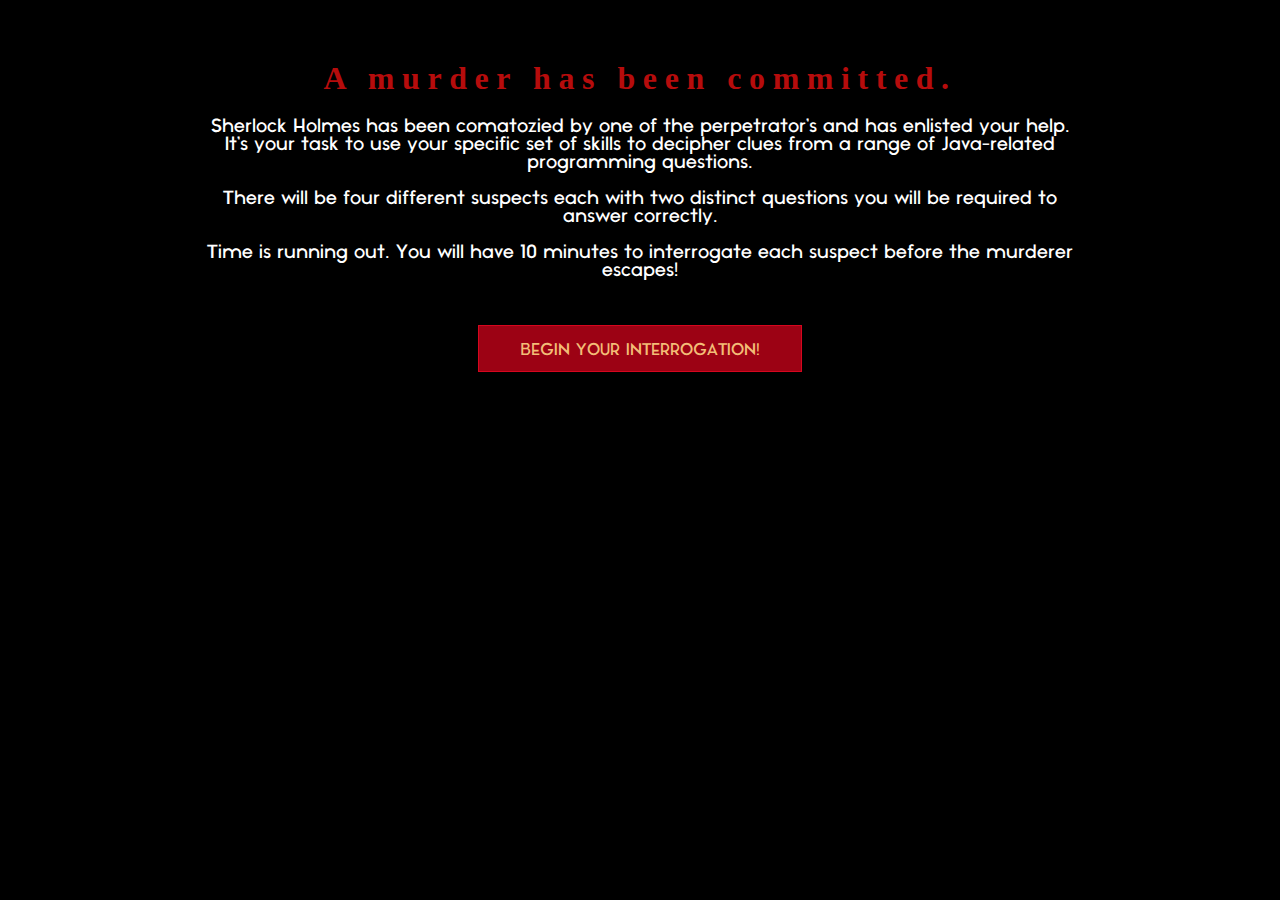
<file: index.html>
<!DOCTYPE html>
<head>
    <title>Game</title>
    <style type="text/css">
        @font-face {
  font-family: 'noir';
  src: url('./assets/fonts/noir_medium.ttf') format("truetype");
  font-weight: normal;
  font-style: normal;
} 
        
        body{
            background-color:rgb(0, 0, 0);
            text-align: center;
            margin: 60px;
        }
        p{
            color: #ffffff;
        }
        .storytext {
            width: 900px;
            margin-left: auto;
            margin-right: auto;
            font-size: larger;
        }
        *{
            text-align: center;
        }
        h1 {
            color: rgb(182, 12, 12);
            text-decoration: bold;
            font-family: fantasy;
            letter-spacing: 0.20cm;
        }

        a p{
            position: relative;
            color: #f3bd77;
        }
        p{
            font-family: noir;
        }

        .hm_btn {
            border: 1px solid #fc5a6d;
            color: #000000;
        }

        .hm_about_data a.hm_btn {
            margin-top: 25px;
        }

        .hm_btn {
            margin-top: 25px;
            color: #000000;
            height: 45px;
            text-transform: uppercase;
            font-size: 17px;
            display: inline-block;
            padding: 0px 41px;
            line-height: 14px;
            border-radius: 0px;
            position: relative;
            overflow: hidden;
            background-color: #9c0214;
            border: 1px solid #d6061e;
            z-index: 1;
            transition: ease 0.35s all;
            text-decoration: none;
            font-family: 'Franklin Gothic Medium', 'Arial Narrow', Arial, sans-serif;
        }

        .hm_btn:hover {
            text-decoration: none;
            color: #fc5a6d;
            background-color: #fff;
        }
        </style>
</head>
<body>
    <h1>A murder has been committed.</h1>
    <div class="storytext"> <p>Sherlock Holmes has been comatozied by one of the perpetrator's and has enlisted your help. <br>It's your task to use your specific set of skills to decipher clues from a range of Java-related programming questions.</br>
        <br>There will be four different suspects each with two distinct questions you will be required to answer correctly.</br><br>Time is running out. You will have 10 minutes to interrogate each suspect before the murderer escapes!</br></p></div>
    <a href="selectionmenu.html" class="hm_btn"><p>Begin your interrogation!</p></a> 
</body>
</file>
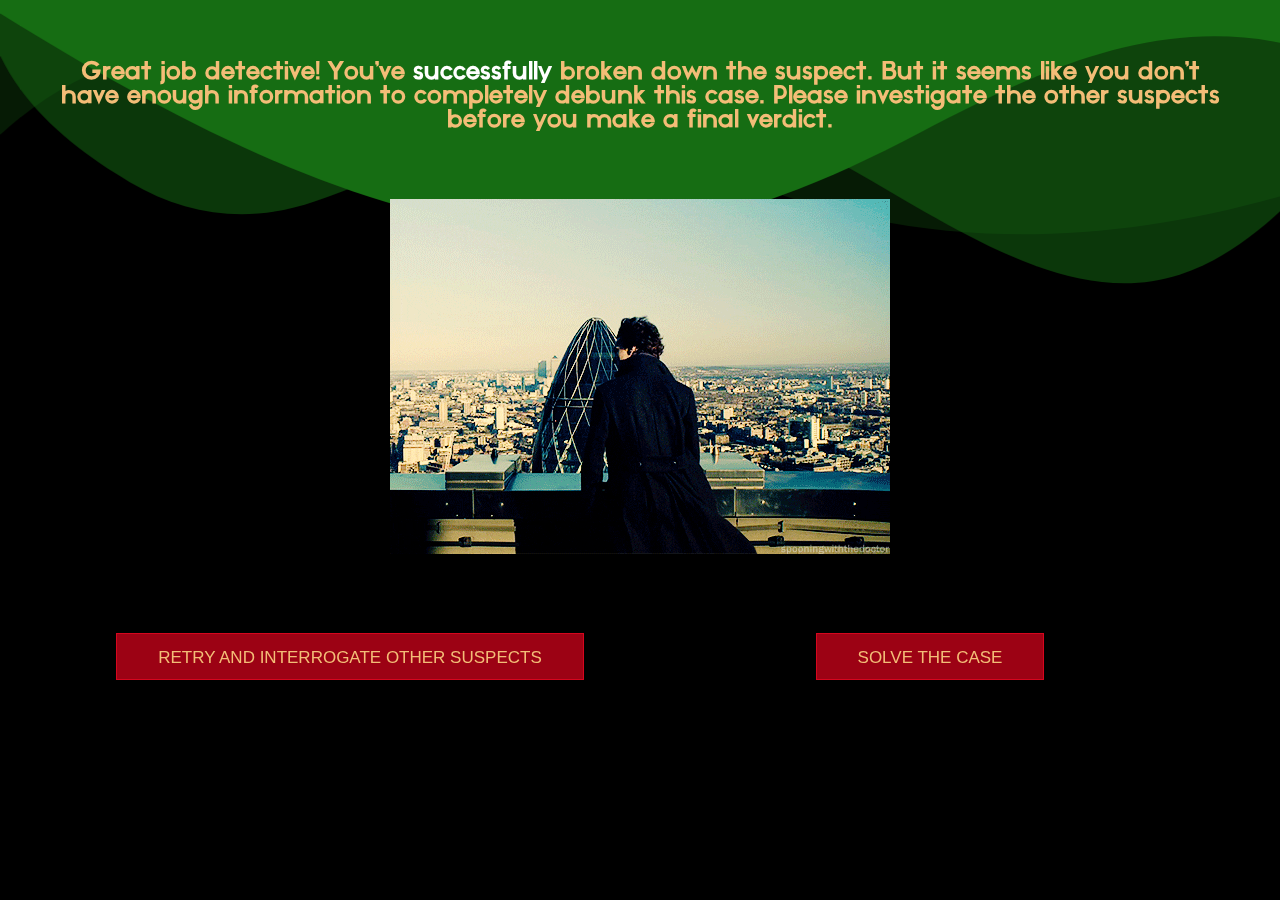
<file: correct.html>
<!DOCTYPE html>
<html>
<link rel="stylesheet"  href="style.css">
<head>
    <title>correct</title>
</head>
<body>
    <center>
    <div style= "position-relative;">
        <div class= "waves2">
            <svg data-name="Layer 1" xmlns="http://www.w3.org/2000/svg" viewBox="0 0 1200 120" preserveAspectRatio="none">
                <path d="M0,0V46.29c47.79,22.2,103.59,32.17,158,28,70.36-5.37,136.33-33.31,206.8-37.5C438.64,32.43,512.34,53.67,583,72.05c69.27,18,138.3,24.88,209.4,13.08,36.15-6,69.85-17.84,104.45-29.34C989.49,25,1113-14.29,1200,52.47V0Z" opacity=".25" class="shape-fill"></path>
                <path d="M0,0V15.81C13,36.92,27.64,56.86,47.69,72.05,99.41,111.27,165,111,224.58,91.58c31.15-10.15,60.09-26.07,89.67-39.8,40.92-19,84.73-46,130.83-49.67,36.26-2.85,70.9,9.42,98.6,31.56,31.77,25.39,62.32,62,103.63,73,40.44,10.79,81.35-6.69,119.13-24.28s75.16-39,116.92-43.05c59.73-5.85,113.28,22.88,168.9,38.84,30.2,8.66,59,6.17,87.09-7.5,22.43-10.89,48-26.93,60.65-49.24V0Z" opacity=".5" class="shape-fill"></path>
                <path d="M0,0V5.63C149.93,59,314.09,71.32,475.83,42.57c43-7.64,84.23-20.12,127.61-26.46,59-8.63,112.48,12.24,165.56,35.4C827.93,77.22,886,95.24,951.2,90c86.53-7,172.46-45.71,248.8-84.81V0Z" class="shape-fill"></path>
            </svg>
        </div>
          
<h1 style="font-size: 25px;">Great job detective! You've <b style="color:white">successfully</b> broken down the suspect. 
    But it seems like you don't have enough information to completely debunk this case.
    Please investigate the other suspects before you make a final verdict.
    </h1>   
   
        <img img class= "mygif" src="assets/gifs/sherlockcorrect.gif" alt="sherlockverdict" />
    </center>

        <center><div class="flexbox2"><a href="selectionmenu.html" class="hm_btn"><p>RETRY AND INTERROGATE OTHER SUSPECTS </p></a> </div>
            
    <div class="flexbox2"><a href="gameover.html" class="hm_btn"><p>SOLVE THE CASE</p></a></div>
    </center>

    




</body>


</html>
</file>
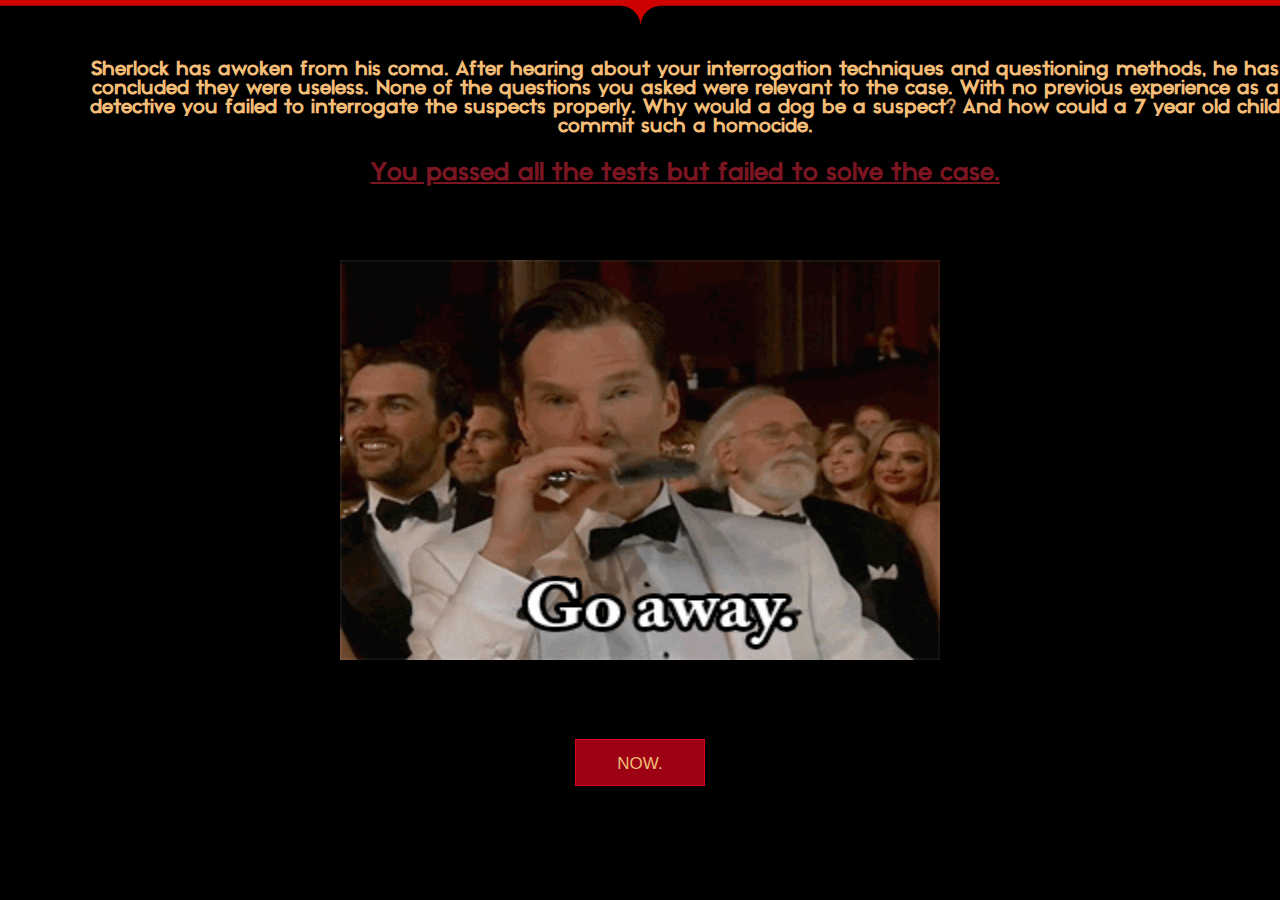
<file: gameover.html>
<!DOCTYPE html>
<html>
<link rel="stylesheet"  href="style.css">
<head>
  <title>gameover</title>
</head>
<body>
    <center>
    <div style= "position-relative;">
      <div class="splitbackground">
        <svg data-name="Layer 1" xmlns="http://www.w3.org/2000/svg" viewBox="0 0 1200 120" preserveAspectRatio="none">
            <rect x="1200" height="3.6"></rect>
            <rect height="3.6"></rect>
            <path d="M0,0V3.6H580.08c11,0,19.92,5.09,19.92,13.2,0-8.14,8.88-13.2,19.92-13.2H1200V0Z" class="shape-fill"></path>
        </svg>
    </div>
        
        
    <h1 style="color:#f3bd77;font-size: 20px;width: 1250px;font-family: noir;">

      Sherlock has awoken from his coma. After hearing about your interrogation techniques and questioning methods, he has concluded they were useless. 
      None of the questions you asked were relevant to the case. With no previous experience as a detective you failed to interrogate the suspects properly. 
      Why would a dog be a suspect? And how could a 7 year old child commit such a homocide. 
      <p style=" text-decoration: underline;color: #7a1521;font-size: 25px">You passed all the tests but <b style=" text-decoration: underline;">failed to solve the case.</b></p></h1></div>

    <img img class= "mygifscale" src="assets/gifs/sherlockgameover.gif" alt="sherlockgameover" />
</center>

<center>
  <a href="index.html" class="hm_btn"><p>Now.</p></a></div>
</center>



</body>


</html>
</file>
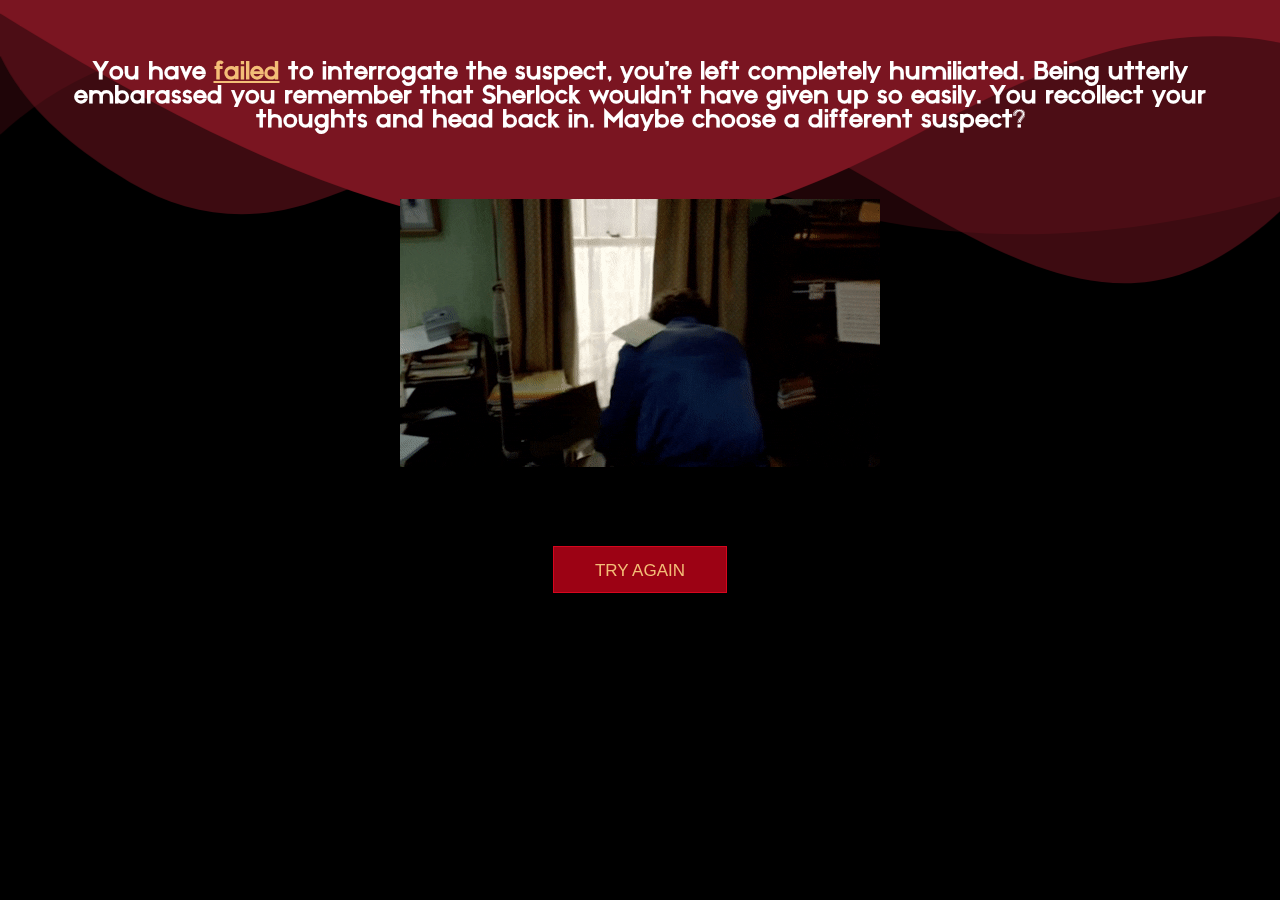
<file: incorrect.html>
<!DOCTYPE html>
<html>
<link rel="stylesheet"  href="style.css">
<head>
  <title>incorrect</title>
</head>
<body>
    <center>
    <div style= "position-relative;">
        <div class= "waves1">
            <svg data-name="Layer 1" xmlns="http://www.w3.org/2000/svg" viewBox="0 0 1200 120" preserveAspectRatio="none">
                <path d="M0,0V46.29c47.79,22.2,103.59,32.17,158,28,70.36-5.37,136.33-33.31,206.8-37.5C438.64,32.43,512.34,53.67,583,72.05c69.27,18,138.3,24.88,209.4,13.08,36.15-6,69.85-17.84,104.45-29.34C989.49,25,1113-14.29,1200,52.47V0Z" opacity=".25" class="shape-fill"></path>
                <path d="M0,0V15.81C13,36.92,27.64,56.86,47.69,72.05,99.41,111.27,165,111,224.58,91.58c31.15-10.15,60.09-26.07,89.67-39.8,40.92-19,84.73-46,130.83-49.67,36.26-2.85,70.9,9.42,98.6,31.56,31.77,25.39,62.32,62,103.63,73,40.44,10.79,81.35-6.69,119.13-24.28s75.16-39,116.92-43.05c59.73-5.85,113.28,22.88,168.9,38.84,30.2,8.66,59,6.17,87.09-7.5,22.43-10.89,48-26.93,60.65-49.24V0Z" opacity=".5" class="shape-fill"></path>
                <path d="M0,0V5.63C149.93,59,314.09,71.32,475.83,42.57c43-7.64,84.23-20.12,127.61-26.46,59-8.63,112.48,12.24,165.56,35.4C827.93,77.22,886,95.24,951.2,90c86.53-7,172.46-45.71,248.8-84.81V0Z" class="shape-fill"></path>
            </svg>
        </div>
        
        
    <h1 style="color:#ffffff;font-size: 25px;">You have <b style="color:#f3bd77;text-decoration: underline;">failed</b> to interrogate the suspect, you're left completely humiliated. 
        Being utterly embarassed you remember that Sherlock wouldn't have given up so easily. 
        You  recollect your thoughts and head back in. Maybe choose a different suspect?
    </h1>

    <img img class= "mygif" src="assets/gifs/sherlockincorrect.gif" alt="sherlocksad" />
</center>

<center>
  <a href="selectionmenu.html" class="hm_btn"><p>Try Again</p></a></div>
</center>



</body>


</html>
</file>
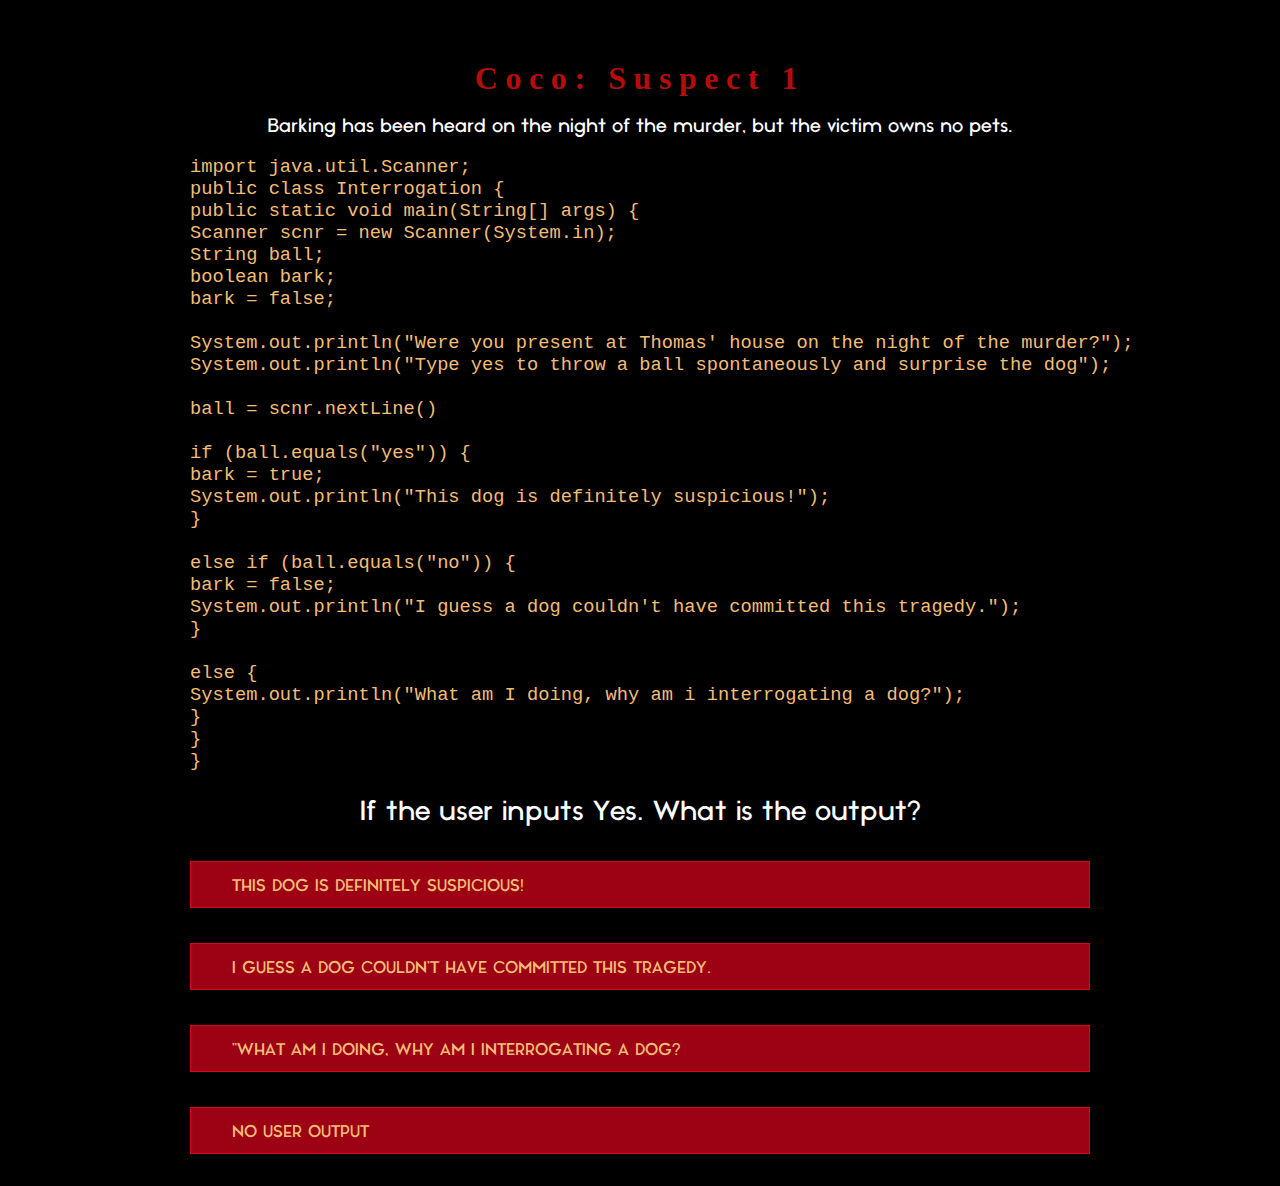
<file: option1.html>
<!DOCTYPE html>
<head>
    <link rel= "stylesheet" href= "style.css">
    <title>Game</title>
    <style type= "text/css">
        @font-face {
  font-family: 'noir';
  src: url('./assets/fonts/noir_medium.ttf') format("truetype");
  font-weight: normal;
  font-style: normal;
} 
        
        body{
            background-color:rgb(0, 0, 0);
            margin: 60px;
        }

        p{
            color: #ffffff;
            text-align: center;
            font-family: noir;
        
        }

        

        .storytext {
            width: 900px;
            margin-left: auto;
            margin-right: auto;
            font-size: larger;
        }
        .question {
            color: #f3bd77;
            width: 900px;
            margin-left: auto;
            margin-right: auto;
            font-size: larger;
           
        }
        
        h1 {
            color: rgb(182, 12, 12);
            text-decoration: bold;
            font-family: fantasy;
            letter-spacing: 0.20cm;
        }

        .hm_btn {
            border: 1px solid #fc5a6d;
            color: #000000;
            text-align: center;
        }

        .hm_about_data a.hm_btn {
            margin-top: 25px;
        }

        .hm_btn {
            margin-top: 20px;
            margin-left: auto;
            color: #000000;
            height: 45px;
            text-transform: uppercase;
            font-size: 17px;
            display: inline-block;
            padding: 0px 41px;
            line-height: 14px;
            border-radius: 0px;
            position: relative;
            overflow: hidden;
            background-color: #9c0214;
            border: 1px solid #d6061e;
            z-index: 1;
            transition: ease 0.35s all;
            text-decoration: none;
            font-family: 'Franklin Gothic Medium', 'Arial Narrow', Arial, sans-serif;
            margin-top: 35px;
            display: flex;
            
            
        }

        .hm_btn:hover {
            text-decoration: none;
            color: #fc5a6d;
            background-color: #fff;
        }
        </style>
</head>
<body>
    <h1>Coco: Suspect 1</h1>
    <div class= "storytext"> <p>Barking has been heard on the night of the murder, but the victim owns no pets.</p>
    <div class= "question"> <pre><code>import java.util.Scanner;
public class Interrogation {
public static void main(String[] args) {
Scanner scnr = new Scanner(System.in);
String ball;
boolean bark;
bark = false;
           
System.out.println("Were you present at Thomas' house on the night of the murder?");
System.out.println("Type yes to throw a ball spontaneously and surprise the dog");

ball = scnr.nextLine()

if (ball.equals("yes")) {
bark = true;
System.out.println("This dog is definitely suspicious!");
}

else if (ball.equals("no")) {
bark = false;
System.out.println("I guess a dog couldn't have committed this tragedy.");
}

else {
System.out.println("What am I doing, why am i interrogating a dog?");
}
}
} </pre></code>

<div class= "storytext"> <p>If the user inputs Yes. What is the output?</p>
    
    
    <a href= "incorrect.html" class= "hm_btn"><p>This dog is definitely suspicious!</p></a>
    <a href= "incorrect.html" class= "hm_btn"><p>I guess a dog couldn't have committed this tragedy.</p></a> 
    <a href= "correct.html" class= "hm_btn"><p>"What am I doing, why am i interrogating a dog?</p></a> 
    <a href= "incorrect.html" class= "hm_btn"><p>No user output</p></a> 
</body>
</file>
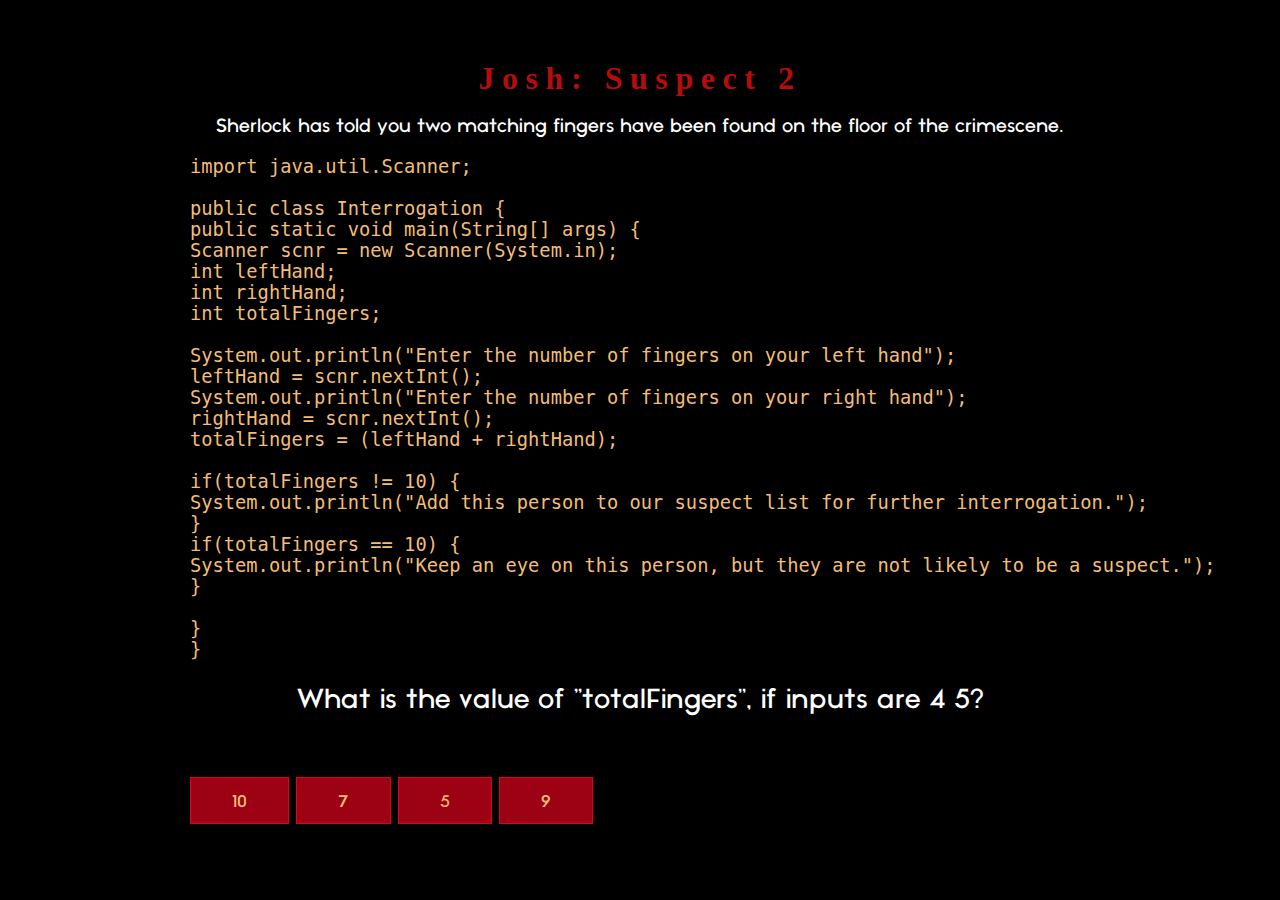
<file: option2.html>
<!DOCTYPE html>
<head>
    <link rel= "stylesheet" href= "style.css">
    <title>Game</title>
    <style type= "text/css">
        @font-face {
  font-family: 'noir';
  src: url('./assets/fonts/noir_medium.ttf') format("truetype");
  font-weight: normal;
  font-style: normal;
} 
        
        body{
            background-color:rgb(0, 0, 0);
            margin: 60px;
        }

        p{
            color: #ffffff;
            text-align: center;
            font-family: noir;
        }

        

      
        .storytext {
            width: 900px;
            margin-left: auto;
            margin-right: auto;
            font-size: larger;
        }
        .question {
            color: #f3bd77;
            width: 900px;
            margin-left: auto;
            margin-right: auto;
            font-size: larger;
        }
        
        h1 {
            color: rgb(182, 12, 12);
            text-decoration: bold;
            font-family: fantasy;
            letter-spacing: 0.20cm;
        }

        a p{
            position: relative;
            color: #f3bd77;
            text-align: center;
        }

        .hm_btn {
            border: 1px solid #fc5a6d;
            color: #000000;
            text-align: center;
            
        }

        .hm_about_data a.hm_btn {
            margin-top: 25px;
        }

        .hm_btn {
            margin-top: 20px;
            margin-left: auto;
            color: #000000;
            height: 45px;
            text-transform: uppercase;
            font-size: 17px;
            display: inline-block;
            padding: 0px 41px;
            line-height: 14px;
            border-radius: 0px;
            position: relative;
            overflow: hidden;
            background-color: #9c0214;
            border: 1px solid #d6061e;
            z-index: 1;
            transition: ease 0.35s all;
            text-decoration: none;
            font-family: 'Franklin Gothic Medium', 'Arial Narrow', Arial, sans-serif;
            margin-top: 35px;
        }

        .hm_btn:hover {
            text-decoration: none;
            color: #fc5a6d;
            background-color: #fff;
        }
        </style>
</head>
<body>
    <h1>Josh: Suspect 2</h1>
    <div class= "storytext"> <p>Sherlock has told you two matching fingers have been found on the floor of the crimescene.</p>
    <div class= "question"> <pre><code>import java.util.Scanner;
       
public class Interrogation {
public static void main(String[] args) {
Scanner scnr = new Scanner(System.in);
int leftHand;
int rightHand;
int totalFingers;
            
System.out.println("Enter the number of fingers on your left hand");
leftHand = scnr.nextInt();
System.out.println("Enter the number of fingers on your right hand");
rightHand = scnr.nextInt();
totalFingers = (leftHand + rightHand);
        
if(totalFingers != 10) {
System.out.println("Add this person to our suspect list for further interrogation.");
}
if(totalFingers == 10) {
System.out.println("Keep an eye on this person, but they are not likely to be a suspect.");
}
        
}
} </pre></code>
<div class="storytext"> <p>What is the value of "totalFingers", if inputs are 4 5?</p>
    
    <a href="incorrect.html" class="hm_btn"><p>10</p></a> 
    <a href="incorrect.html" class="hm_btn"><p>7</p></a> 
    <a href="incorrect.html" class="hm_btn"><p>5</p></a> 
    <a href="correct.html" class="hm_btn"><p>9</p></a> 
</body>
</file>
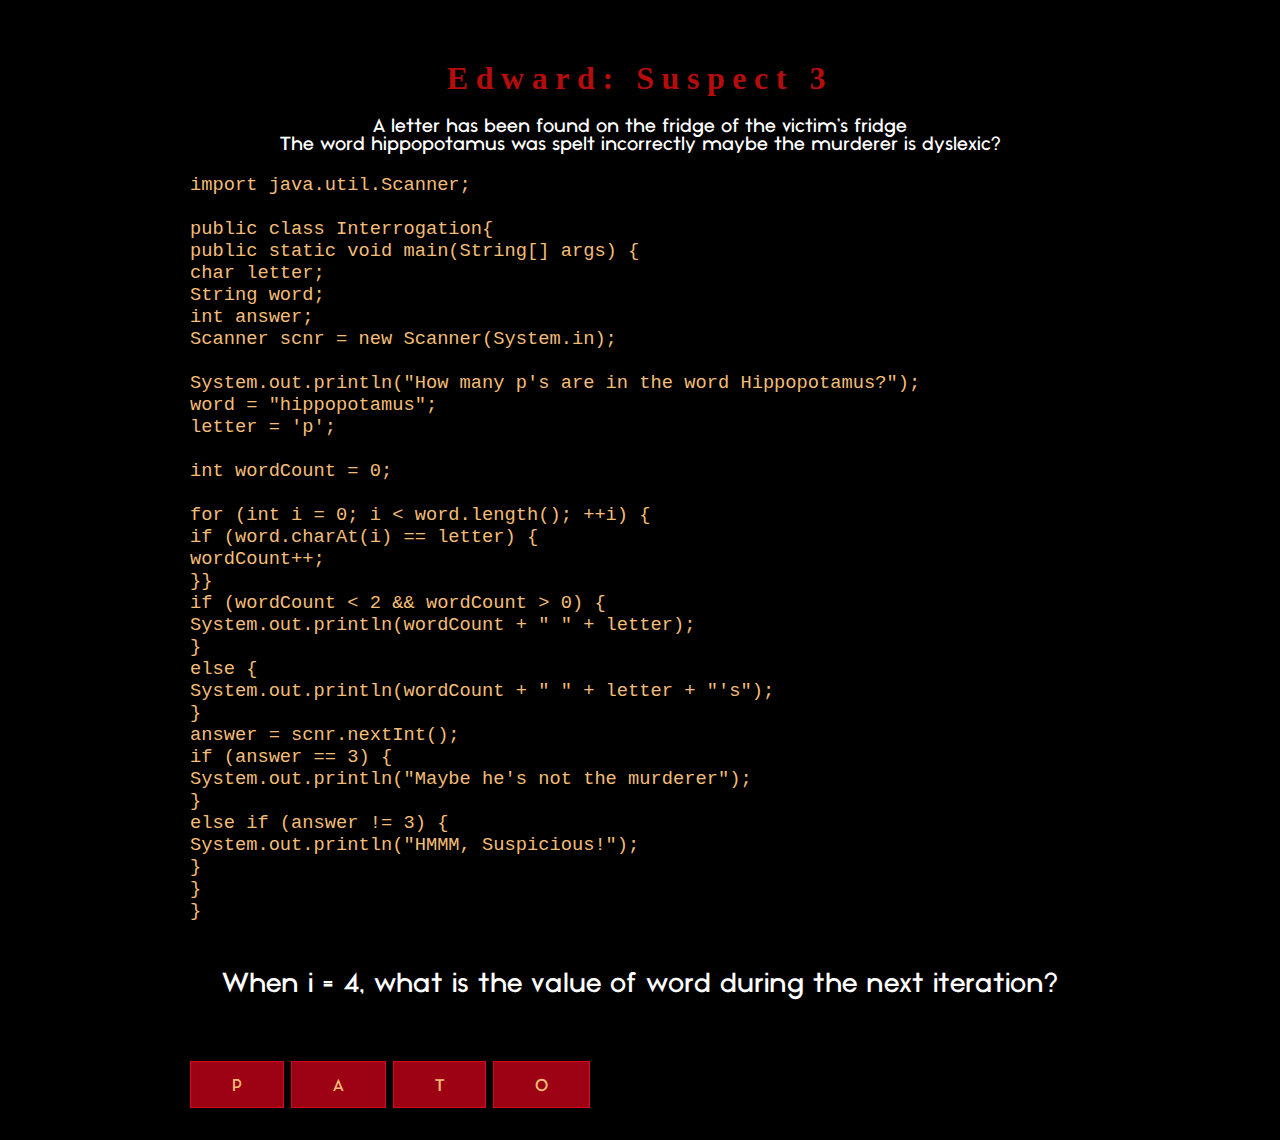
<file: option3.html>
<!DOCTYPE html>
<head>
    <link rel= "stylesheet" href= "style.css">
    <title>Game</title>
    <style type= "text/css">
        @font-face {
  font-family: 'noir';
  src: url('./assets/fonts/noir_medium.ttf') format("truetype");
  font-weight: normal;
  font-style: normal;
} 
        
        body{
            background-color:rgb(0, 0, 0);
            margin: 60px;
        }

        p{
            color: #ffffff;
            text-align: center;
            font-family: noir;
        }

        

      
        .storytext {
            width: 900px;
            margin-left: auto;
            margin-right: auto;
            font-size: larger;
        }
        .question {
            color: #f3bd77;
            width: 900px;
            margin-left: auto;
            margin-right: auto;
            font-size: larger;
        }
        
        h1 {
            color: rgb(182, 12, 12);
            text-decoration: bold;
            font-family: fantasy;
            letter-spacing: 0.20cm;
        }

        a p{
            position: relative;
            color: #f3bd77;
        }
  

        .hm_btn {
            border: 1px solid #fc5a6d;
            color: #000000;
            text-align: center;
        }

        .hm_about_data a.hm_btn {
            margin-top: 25px;
        }

        .hm_btn {
            margin-top: 20px;
            margin-left: auto;
            color: #000000;
            height: 45px;
            text-transform: uppercase;
            font-size: 17px;
            display: inline-block;
            padding: 0px 41px;
            line-height: 14px;
            border-radius: 0px;
            position: relative;
            overflow: hidden;
            background-color: #9c0214;
            border: 1px solid #d6061e;
            z-index: 1;
            transition: ease 0.35s all;
            text-decoration: none;
            font-family: 'Franklin Gothic Medium', 'Arial Narrow', Arial, sans-serif;
            margin-top: 35px;
            
        }

        .hm_btn:hover {
            text-decoration: none;
            color: #fc5a6d;
            background-color: #fff;
        }
        </style>
</head>
<body>
    <h1>Edward: Suspect 3</h1>
    <div class= "storytext"> <p>A letter has been found on the fridge of the victim's fridge<br>The word hippopotamus was spelt incorrectly maybe the murderer is dyslexic?</br></p>
    <div class= "question"> <pre><code>import java.util.Scanner;

public class Interrogation{
public static void main(String[] args) {
char letter;
String word;
int answer;
Scanner scnr = new Scanner(System.in);
              
System.out.println("How many p's are in the word Hippopotamus?");
word = "hippopotamus";
letter = 'p';
              
int wordCount = 0;
              
for (int i = 0; i < word.length(); ++i) {
if (word.charAt(i) == letter) {
wordCount++;
}}
if (wordCount < 2 && wordCount > 0) {
System.out.println(wordCount + " " + letter);
}
else {
System.out.println(wordCount + " " + letter + "'s");
}
answer = scnr.nextInt();
if (answer == 3) {
System.out.println("Maybe he's not the murderer");
}
else if (answer != 3) {
System.out.println("HMMM, Suspicious!");
}
}
}
     </pre></code>
<div class="storytext"> <p>When i = 4, what is the value of word during the next iteration?</p>
    

    <a href= "incorrect.html" class= "hm_btn"><p>p</p></a> 
    <a href= "incorrect.html" class= "hm_btn"><p>a</p></a> 
    <a href= "incorrect.html" class= "hm_btn"><p>t</p></a> 
    <a href= "correct.html" class= "hm_btn"><p>o</p></a> 
</body>
</file>
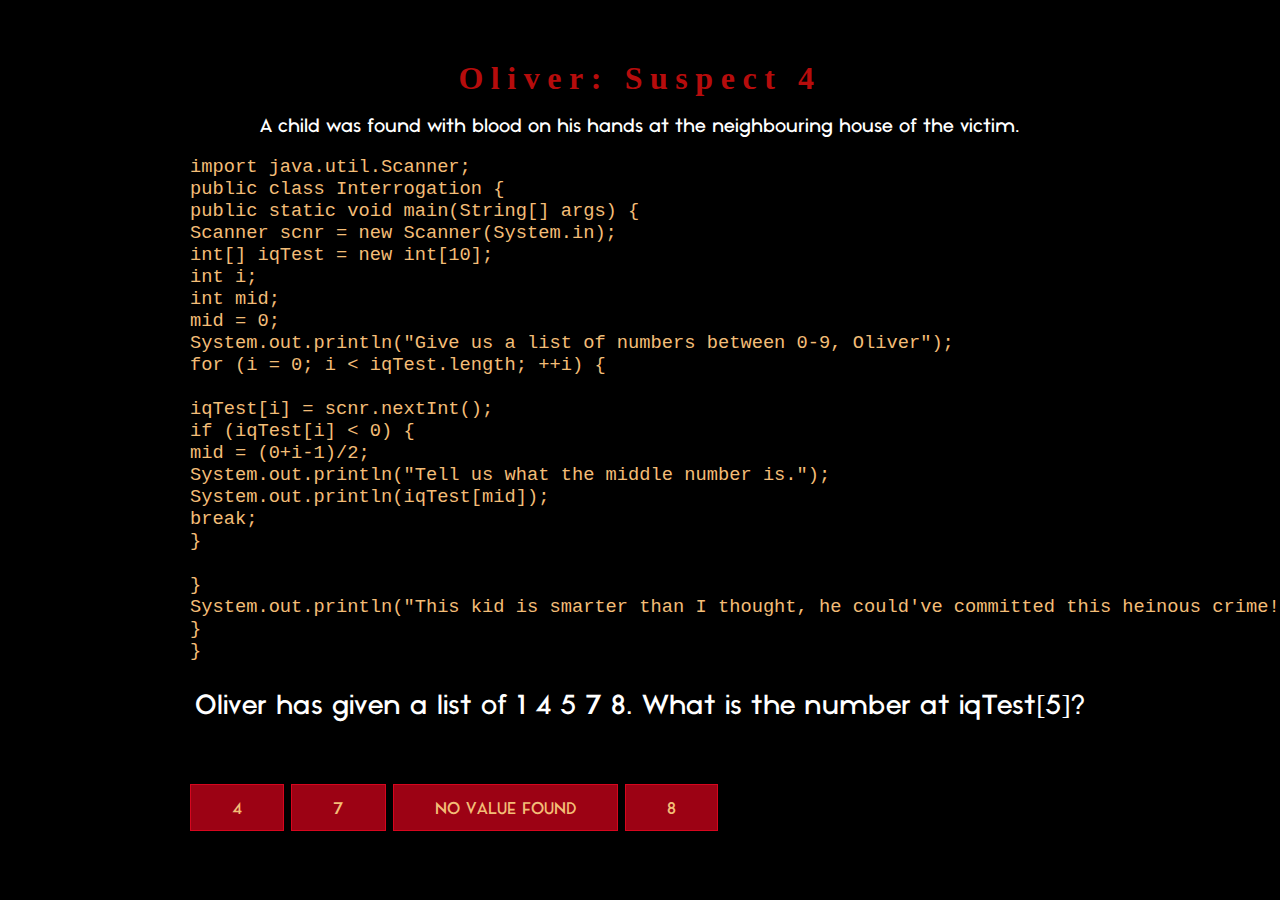
<file: option4.html>
<!DOCTYPE html>
<head>
    <link rel= "stylesheet" href= "style.css">
    <title>Game</title>
    <style type= "text/css">
        @font-face {
  font-family: 'noir';
  src: url('./assets/fonts/noir_medium.ttf') format("truetype");
  font-weight: normal;
  font-style: normal;
} 
        
        body{
            background-color:rgb(0, 0, 0);
            margin: 60px;
        }

        p{
            color: #ffffff;
            text-align: center;
            font-family: noir;
        }
      
        .storytext {
            width: 900px;
            margin-left: auto;
            margin-right: auto;
            font-size: larger;
        }
        .question {
            color: #f3bd77;
            width: 900px;
            margin-left: auto;
            margin-right: auto;
            font-size: larger;
        }
        
        h1 {
            color: rgb(182, 12, 12);
            text-decoration: bold;
            font-family: fantasy;
            letter-spacing: 0.20cm;
        }

        a p{
            position: relative;
            color: #f3bd77;
        }
        

        .hm_btn {
            border: 1px solid #fc5a6d;
            color: #000000;
            text-align: center;

        }

        .hm_about_data a.hm_btn {
            margin-top: 25px;
        }

        .hm_btn {
            margin-top: 20px;
            margin-left: auto;
            color: #000000;
            height: 45px;
            text-transform: uppercase;
            font-size: 17px;
            display: inline-block;
            padding: 0px 41px;
            line-height: 14px;
            border-radius: 0px;
            position: relative;
            overflow: hidden;
            background-color: #9c0214;
            border: 1px solid #d6061e;
            z-index: 1;
            transition: ease 0.35s all;
            text-decoration: none;
            font-family: 'Franklin Gothic Medium', 'Arial Narrow', Arial, sans-serif;
            margin-top: 35px;         
        }

        .hm_btn:hover {
            text-decoration: none;
            color: #fc5a6d;
            background-color: #fff;
        }
        </style>
</head>
<body>
    <h1>Oliver: Suspect 4</h1>
    <div class= "storytext"> <p>A child was found with blood on his hands at the neighbouring house of the victim.</p>
    <div class= "question"> <pre><code>import java.util.Scanner; 
public class Interrogation {
public static void main(String[] args) {
Scanner scnr = new Scanner(System.in);
int[] iqTest = new int[10]; 
int i;
int mid;
mid = 0;
System.out.println("Give us a list of numbers between 0-9, Oliver");
for (i = 0; i < iqTest.length; ++i) {
                 
iqTest[i] = scnr.nextInt();
if (iqTest[i] < 0) {
mid = (0+i-1)/2;
System.out.println("Tell us what the middle number is.");
System.out.println(iqTest[mid]);
break;
}
                
}
System.out.println("This kid is smarter than I thought, he could've committed this heinous crime!");
}
}
</pre></code>
<div class="storytext"> <p>Oliver has given a list of 1 4 5 7 8. What is the number at iqTest[5]?</p>
    
    
    <a href= "incorrect.html" class= "hm_btn"><p>4</p></a> 
    <a href= "incorrect.html" class= "hm_btn"><p>7</p></a> 
    <a href= "correct.html" class= "hm_btn"><p>No value found</p></a> 
    <a href= "incorrect.html" class= "hm_btn"><p>8</p></a> 
</body>
</file>
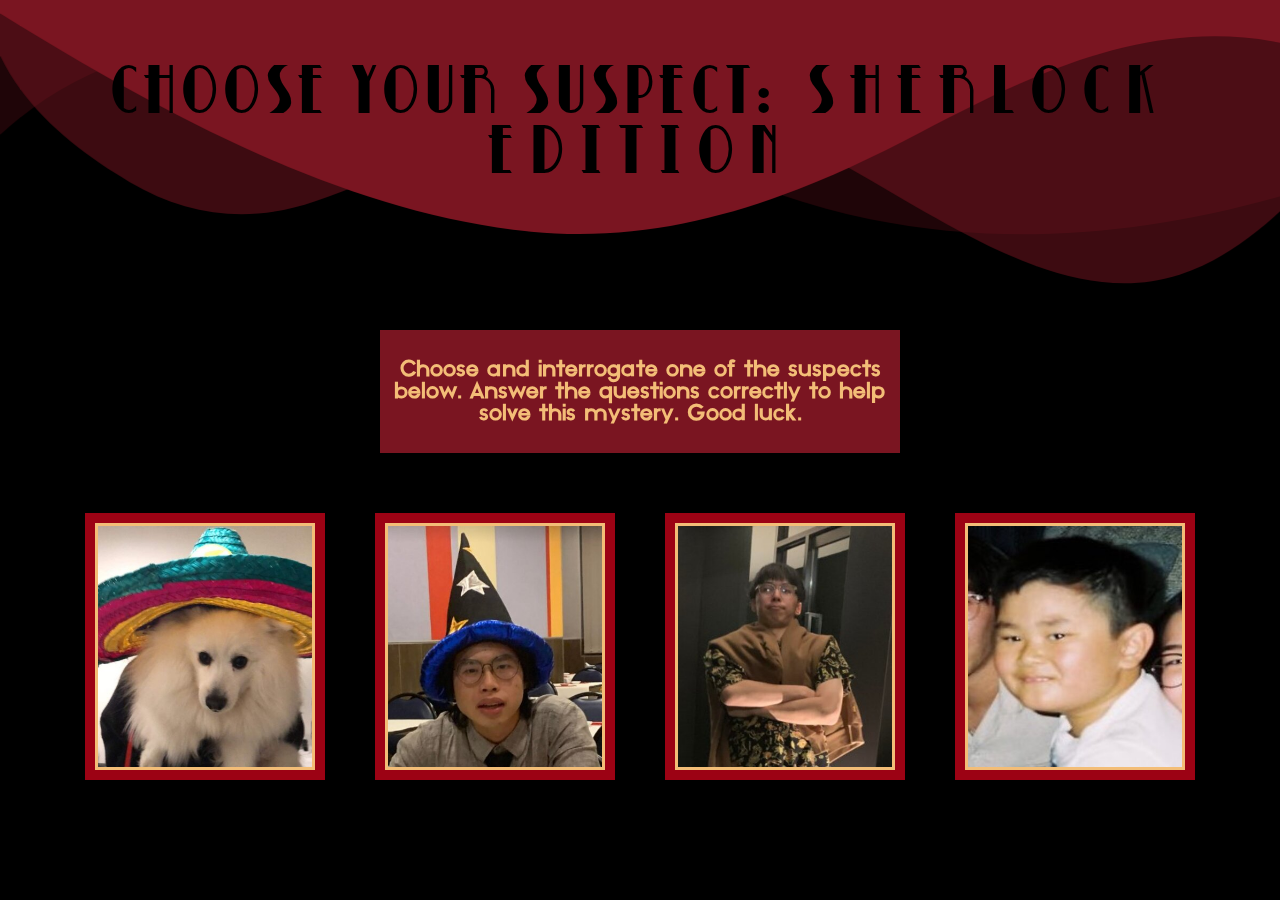
<file: selectionmenu.html>
<!DOCTYPE html>
<html>
    <head>
        <link rel="stylesheet" href="style.css">
        <title>MY ADVENTURE</title>
    </head>
    <body>
       
     <div style= "position-relative;">
        <center>   <span class="spacing">CHOOSE YOUR SUSPECT:</span><span class="glow"> SHERLOCK EDITION</span>
            <div class="mybox">
                <h2><b>Choose and interrogate one of the suspects below. Answer the questions correctly to help solve this mystery. Good luck.</b></h2>
            </div></center>
       
        <div class= "waves1">
            <svg data-name="Layer 1" xmlns="http://www.w3.org/2000/svg" viewBox="0 0 1200 120" preserveAspectRatio="none">
                <path d="M0,0V46.29c47.79,22.2,103.59,32.17,158,28,70.36-5.37,136.33-33.31,206.8-37.5C438.64,32.43,512.34,53.67,583,72.05c69.27,18,138.3,24.88,209.4,13.08,36.15-6,69.85-17.84,104.45-29.34C989.49,25,1113-14.29,1200,52.47V0Z" opacity=".25" class="shape-fill"></path>
                <path d="M0,0V15.81C13,36.92,27.64,56.86,47.69,72.05,99.41,111.27,165,111,224.58,91.58c31.15-10.15,60.09-26.07,89.67-39.8,40.92-19,84.73-46,130.83-49.67,36.26-2.85,70.9,9.42,98.6,31.56,31.77,25.39,62.32,62,103.63,73,40.44,10.79,81.35-6.69,119.13-24.28s75.16-39,116.92-43.05c59.73-5.85,113.28,22.88,168.9,38.84,30.2,8.66,59,6.17,87.09-7.5,22.43-10.89,48-26.93,60.65-49.24V0Z" opacity=".5" class="shape-fill"></path>
                <path d="M0,0V5.63C149.93,59,314.09,71.32,475.83,42.57c43-7.64,84.23-20.12,127.61-26.46,59-8.63,112.48,12.24,165.56,35.4C827.93,77.22,886,95.24,951.2,90c86.53-7,172.46-45.71,248.8-84.81V0Z" class="shape-fill"></path>
            </svg>
        </div>

    <div class= "flexbox">
        <div class= "card">
            <div class= "container">
               <a href= 'option1.html'>
                    <img img class="myimg" src= "assets/images/dog.jpg" alt="coco" />
                </a>
                
                
                    <div class = "wrapper">Coco</div>
             </div>
            </div>
        </div></div>

             <div class= "flexbox">
                 <div class= "card">
                     <div class= "container">
                          <a href= 'option2.html'>
                              <img img class= "myimg" src="assets/images/josh.jpg" alt="jish" />
                             </a>

                             <div class ="wrapper">Josh</div></div>
                         </div>
                        </div>
                    </div>
            
                    <div class="flexbox">
                        <div class="card">
                            <div class="container">
                               <a href='option3.html'>
                                    <img img class="myimg" src= "assets/images/edward.jpg" alt="edwood"/>
                                    </a>
                                       <div class ="wrapper">Edward</div>
                                  </div>
                               </div>
                              </div>
                          </div>

            <div class="flexbox">
                 <div class="card">
                     <div class="container">
                         <a href='option4.html'>
                          <img img class="myimg" src= "assets/images/oliver.jpg" alt="oli"/>
                          
                          </a>
                            <div class ="wrapper">Oliver</div>
                       </div>
                    </div>
                   </div>
               </div>

            

        
    </body>
</html>
</file>
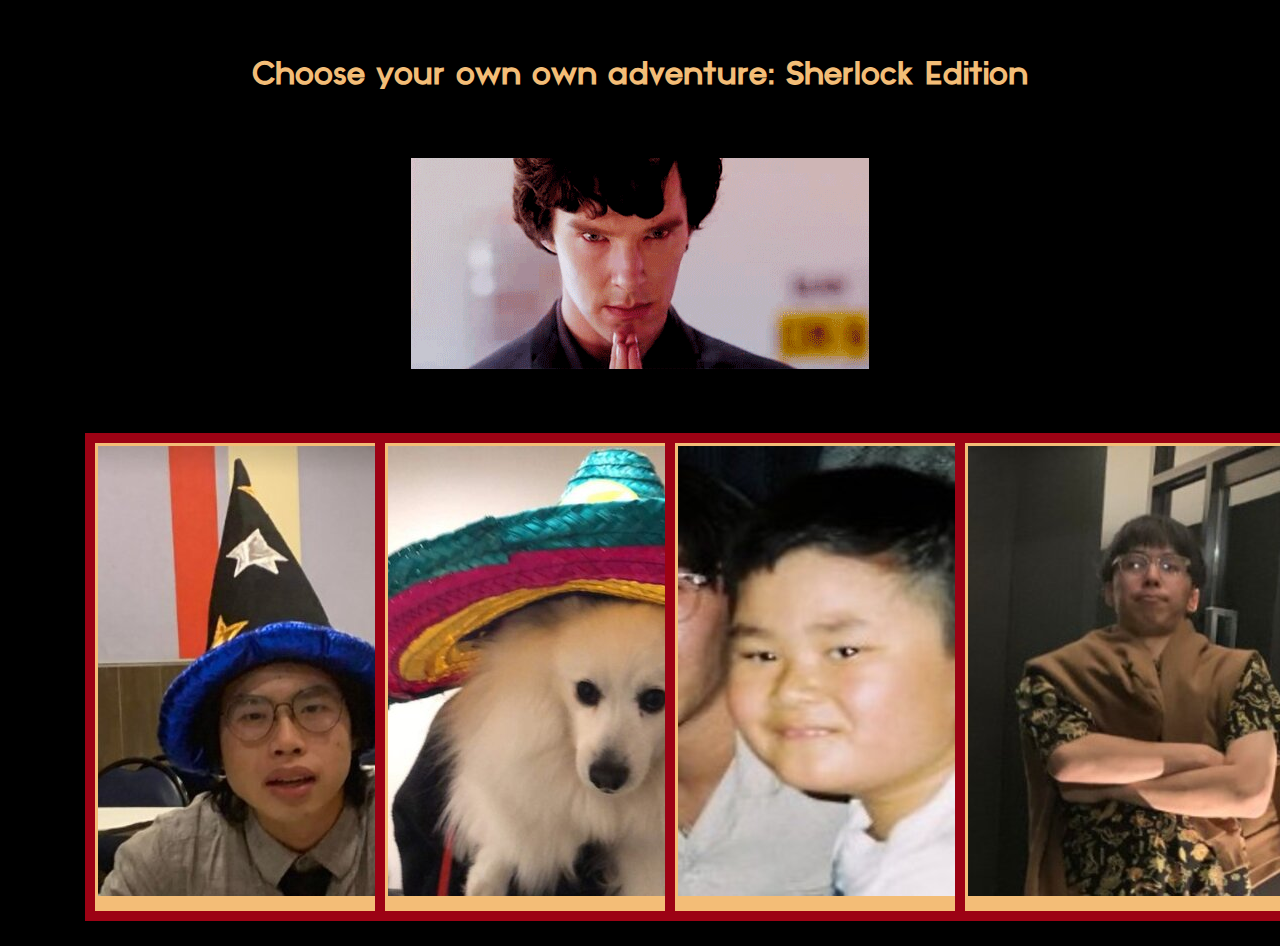
<file: welcomepage.html>
<!DOCTYPE html>
<html>
    <head>
        <link rel="stylesheet" href="style.css">
        <title>MY ADVENTURE</title>
    </head>
    <body>
        <center><h1>Choose your own own adventure: <strong> Sherlock Edition</strong></h1>
            <h2><b>WELCOME TO THE GAME</b></h2>
        </center>
        
       <center><img class="animated-gif"  src="Sherlock.gif" alt="Sherlock" />
    </center>
    

            
             <div class="flexbox">
                 <div class="card">
                     <div class="container">
                          <a href='option1.html'>
                               <img img class="myImg" src="Josh.jpg" alt="Jish" />
                             </a>
                             <a href='option1.html'>

                             </a>
                            </div>
                         </div>
                        </div>
            
              <div class="flexbox">
                 <div class="card">
                     <div class="container">
                              <img img class="myImg" src= "Dog.jpg" alt="coco" />
                            </div>
                         </div>
                         </div>

            <div class="flexbox">
                 <div class="card">
                     <div class="container">
                          <img img class="myImg" src= "Oliver.jpg" alt="Oli"/>
                         </div>
                        </div>
                        </div>

            <div class="flexbox">
                 <div class="card">
                     <div class="container">
                             <img img class="myImg" src= "Edward.jpg" alt="Edwood"/>
                             </div>
                            </div>
                            </div>

        
    </body>
</html>
</file>
<file: style.css>
@font-face {
  font-family: 'bettynoir' ;
  src: url('./assets/fonts/bettynoir.ttf') format("truetype");
  font-weight: normal;
  font-style: normal;
}

@font-face {
  font-family: 'noir';
  src: url('./assets/fonts/noir_medium.ttf') format("truetype");
  font-weight: normal;
  font-style: normal;
} 

body{margin: 60px;
    background-size: contain;
    background-color: #000000;
  }
  
  .responsive {
    width: 25%;
    height: auto;
  }
  
  
  .gifContainer {
    position: relative;
    width: 100%;
    overflow: hidden;
    padding-top: 20%; /* 16:9 Aspect Ratio */
  }

  
  .responsive-iframe {
    position: absolute;
    top: 0;
    left: 0;
    bottom: 0;
    right: 0;
    width: 100%;
    height: 100%;
    border: none;
  }

  .spacing{
    letter-spacing: 5px;
  }
  .glow {
    animation: glow 1s ease-in-out infinite alternate;
    letter-spacing: 0.25em;
  }
  @-webkit-keyframes glow {
    from {
      text-shadow: 0 0 5px rgb(255, 0, 0), 0 0 10px rgb(156, 0, 0), 0 0 20px #720000, 0 0 30px #cf2b2b;
    }
    
    to {
      text-shadow: 0 0 15px rgb(255, 0, 0), 0 0 20px #ca0000, 0 0 30px #b90808, 0 0 40px #c00d0d;
    }
  }


  span{

    font-size: 60px;
    color: #000000;
    font-family: bettynoir
  }
  
  .mybox{
  margin-top: 150px;
  text-align: center;
    font-family: noir;
    width: 500px;
    padding: 10px;
    background-color:#7a1521 ;
    color: #f3bd77;
    font-size: 15px;
  }
  
  .questionbox{
  background-color: #f8f3d3;
  padding: 5px;
  width: 400px;
  margin: 25px;
  text-align: center;
  font-size: 20px;
  border: 10px solid #d6061e;

}

.waves1{
  position: absolute;
  top: 0;
  left: 0;
  width: 100%;
  overflow: hidden;
  line-height: 0;
  z-index: -5
}

.waves1 svg {
  position: relative;
  display: block;
  width: calc(200% + 1.3px);
  height: 309px;
  transform: rotateY(180deg);
}

.waves1 .shape-fill {
  fill: #7a1521;
  
}

.waves2{
  position: absolute;
  top: 0;
  left: 0;
  width: 100%;
  overflow: hidden;
  line-height: 0;
  z-index: -5
}

.waves2 svg {
  position: relative;
  display: block;
  width: calc(200% + 1.3px);
  height: 309px;
  transform: rotateY(180deg);
}

.waves2 .shape-fill {
  fill: #166d13;
}
.splitbackground{
  position: absolute;
  top: 0;
  left: 0;
  width: 100%;
  overflow: hidden;
  line-height: 0;
}

.splitbackground svg {
  position: relative;
  display: block;
  width: calc(100% + 1.3px);
  height: 195px;
}

.splitbackground .shape-fill {
  fill: #CE0000;
}



.mygif{
  margin: 50px 50px;
}

.mygifscale{
  margin: 50px 50px;
  width: 600px;
  height: 400px;
}

.myimg {
  position:relative;
    width: 100%;
    height: 100%;
    border-radius: 0;
    vertical-align:middle;
  }

  .flexbox {
    margin-top: 35px;
    display: flex;
    float: left;
    width: 25%;
    flex-direction: row;
    justify-content: space-around;
    box-sizing:border-box
  }
  .flexbox2 {
    display: flex;
    float: left;
    width: 50%;
    flex-direction: row;
    justify-content: space-around;
    box-sizing:border-box
  }
  
  .card{
      
            
    font-size: 1.5rem;
    text-align: center;
     padding: 3px;
     margin: 25px;
     background-color: #f3bd77;
     border: 10px solid #9c0214;
     transition: all 1.5s ease-in-out;  
              font-size: 50px;
              position: relative;          
} 


.wrapper {
    position: absolute;  
    left: 50%;                        
    top: 50% ;                         
    transform: translate(-50%, -50%); 
    transition: all 2.5s ease-in-out;
    font-family: fantasy
    
    
}

.wrapper{
  opacity:0;
  letter-spacing: 0.25em
}
  
  .card:hover {
    transform: scale(1.10, 1.10);  }
    

    
    .card:hover .wrapper{
      opacity: 0.5;
      color: #f3bd77;
      transition-duration: 2s;
      opacity:1;
      
      
    }
    h1{
      color: #f3bd77;
      text-align: center;
      font-family: noir;
      
    }


  a p{
      position: relative;
      color: #f3bd77;
  }

  .hm_btn {
      border: 1px solid #fc5a6d;
      color: #000000;
      
  }

  .hm_about_data a.hm_btn {
      margin-top: 25px;
  }

  .hm_btn {
      margin-top: 25px;
      color: #000000;
      height: 45px;
      text-transform: uppercase;
      font-size: 17px;
      display: inline-block;
      padding: 0px 41px;
      line-height: 14px;
      border-radius: 0px;
      position: relative;
      overflow: hidden;
      background-color: #9c0214;
      border: 1px solid #d6061e;
      z-index: 1;
      transition: ease 0.35s all;
      text-decoration: none;
      font-family: 'Franklin Gothic Medium', 'Arial Narrow', arial, sans-serif;
  }

  .hm_btn:hover {
      text-decoration: none;
      color: #fc5a6d;
      background-color: #fff;
  }
</file>
